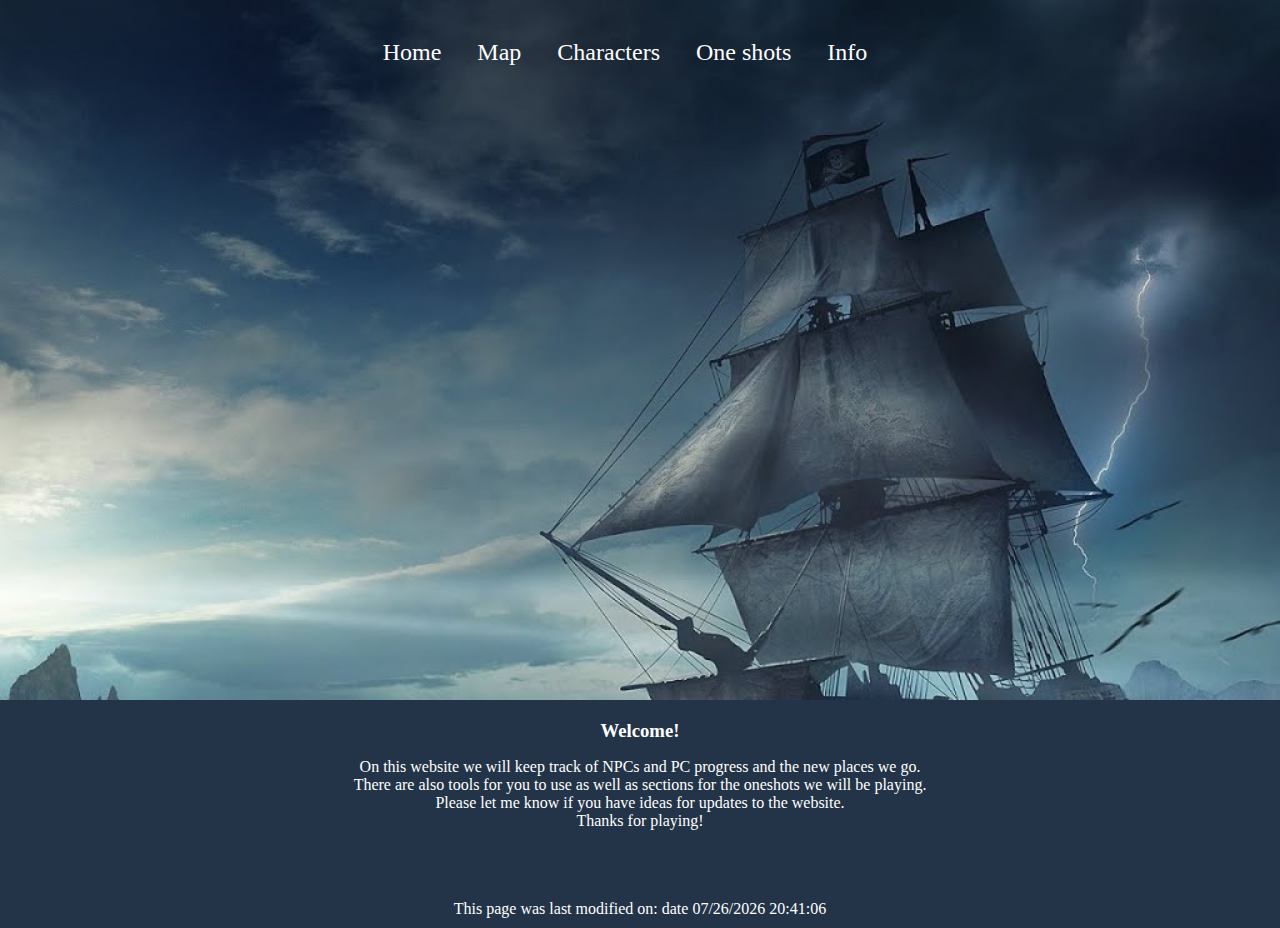
<file: index.html>
<!DOCTYPE html>
<html lang="en">
<head>
    <meta charset="UTF-8">
    <meta name="viewport" content="width=device-width, initial-scale=1.0">
    <meta http-equiv="X-UA-Compatible" content="ie=edge">
    <title>Home</title>
    <link rel="stylesheet" href="css/style.css">
    <!--[if 1t IE 9]>
    <script scr = "http://html5shim.googlecode.com/svn/trunk/html5.js">
    </script-->
    <meta name="viewport" content= "width=device-width, intial-scale=1.0">
</head>
<body>
    <div id="wrapper">
    <!-- <header><h1>Home</h1></header> -->
    <div id="one" class="parallax">
    <nav>
        <ul>
            <li><a href="index.html">Home</a></li>
            <li><a href="map.html">Map</a></li>
            <li>
                <div id="characters">Characters</div>
                <ul>
                    <li><a href="npc.html">NPCs</a></li>
                    <li><a href="pc.html">PCs</a></li>
                </ul>
            </li>
            <li>
                <div id="OneShots">One shots</div>
                <ul>
                    <li><a href="jungletemple.html">Jungle Temple</a></li>
                    <li><a href="TBD.html">TBD</a></li>
                </ul>
            </li>
            <li>
                <div id="info">Info</div> 
                <ul>
                    <li><a href="history.html">General History</a></li>
                    <li><a href="races.html">Races of the World</a></li>
                </ul>
            </li>
        </ul> 
    </nav>
    </div>

    <div id="welcome">
    <main>
        
        <h3>Welcome!</h3>
        <p>
            On this website we will keep track of NPCs and PC progress and the new places we go.  <br>
            There are also tools for you to use as well as sections for the oneshots we will be playing. <br>
            Please let me know if you have ideas for updates to the website. <br> 
            Thanks for playing!
        </p>
    </main>
    </div> 
    <footer>
        <script>
            var date = document.lastModified;
            document.write("This page was last modified on: date " + date);
        </script>
    </footer>
    </div>
</body>


</html>
</file>
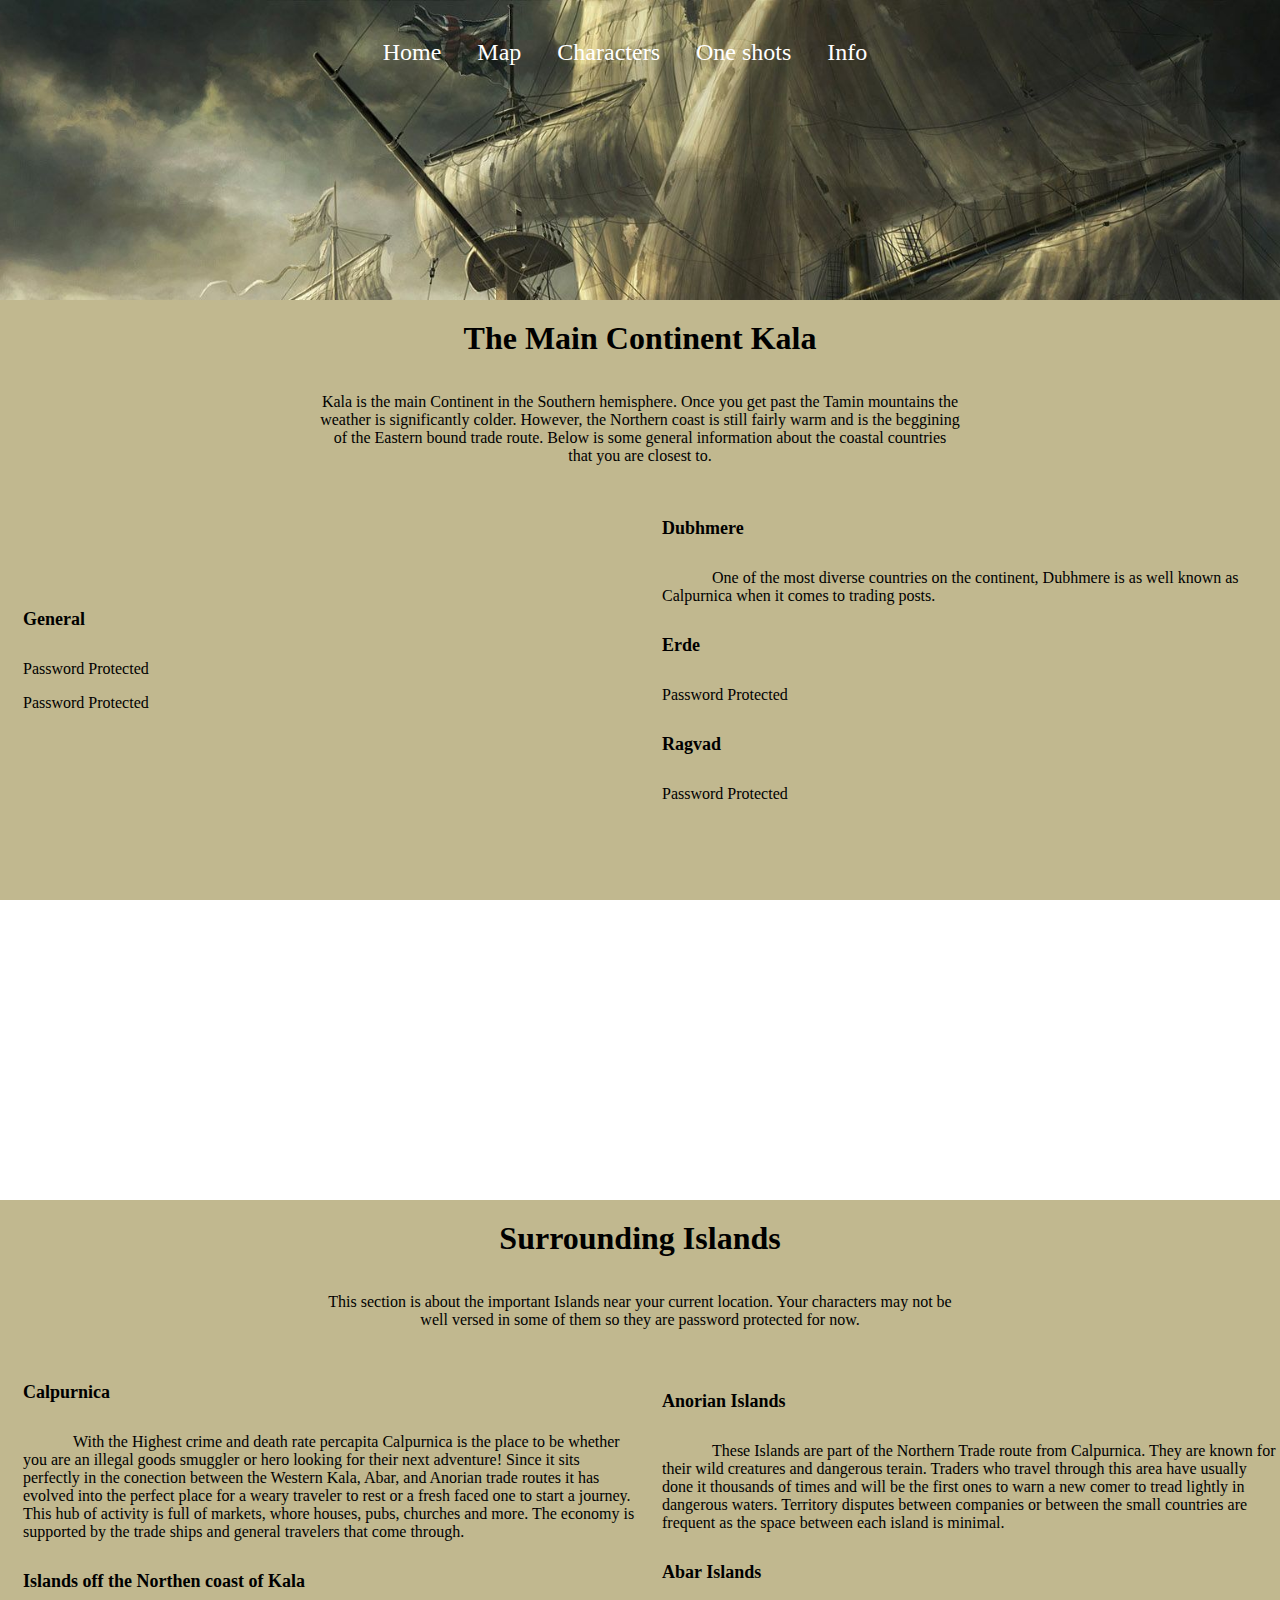
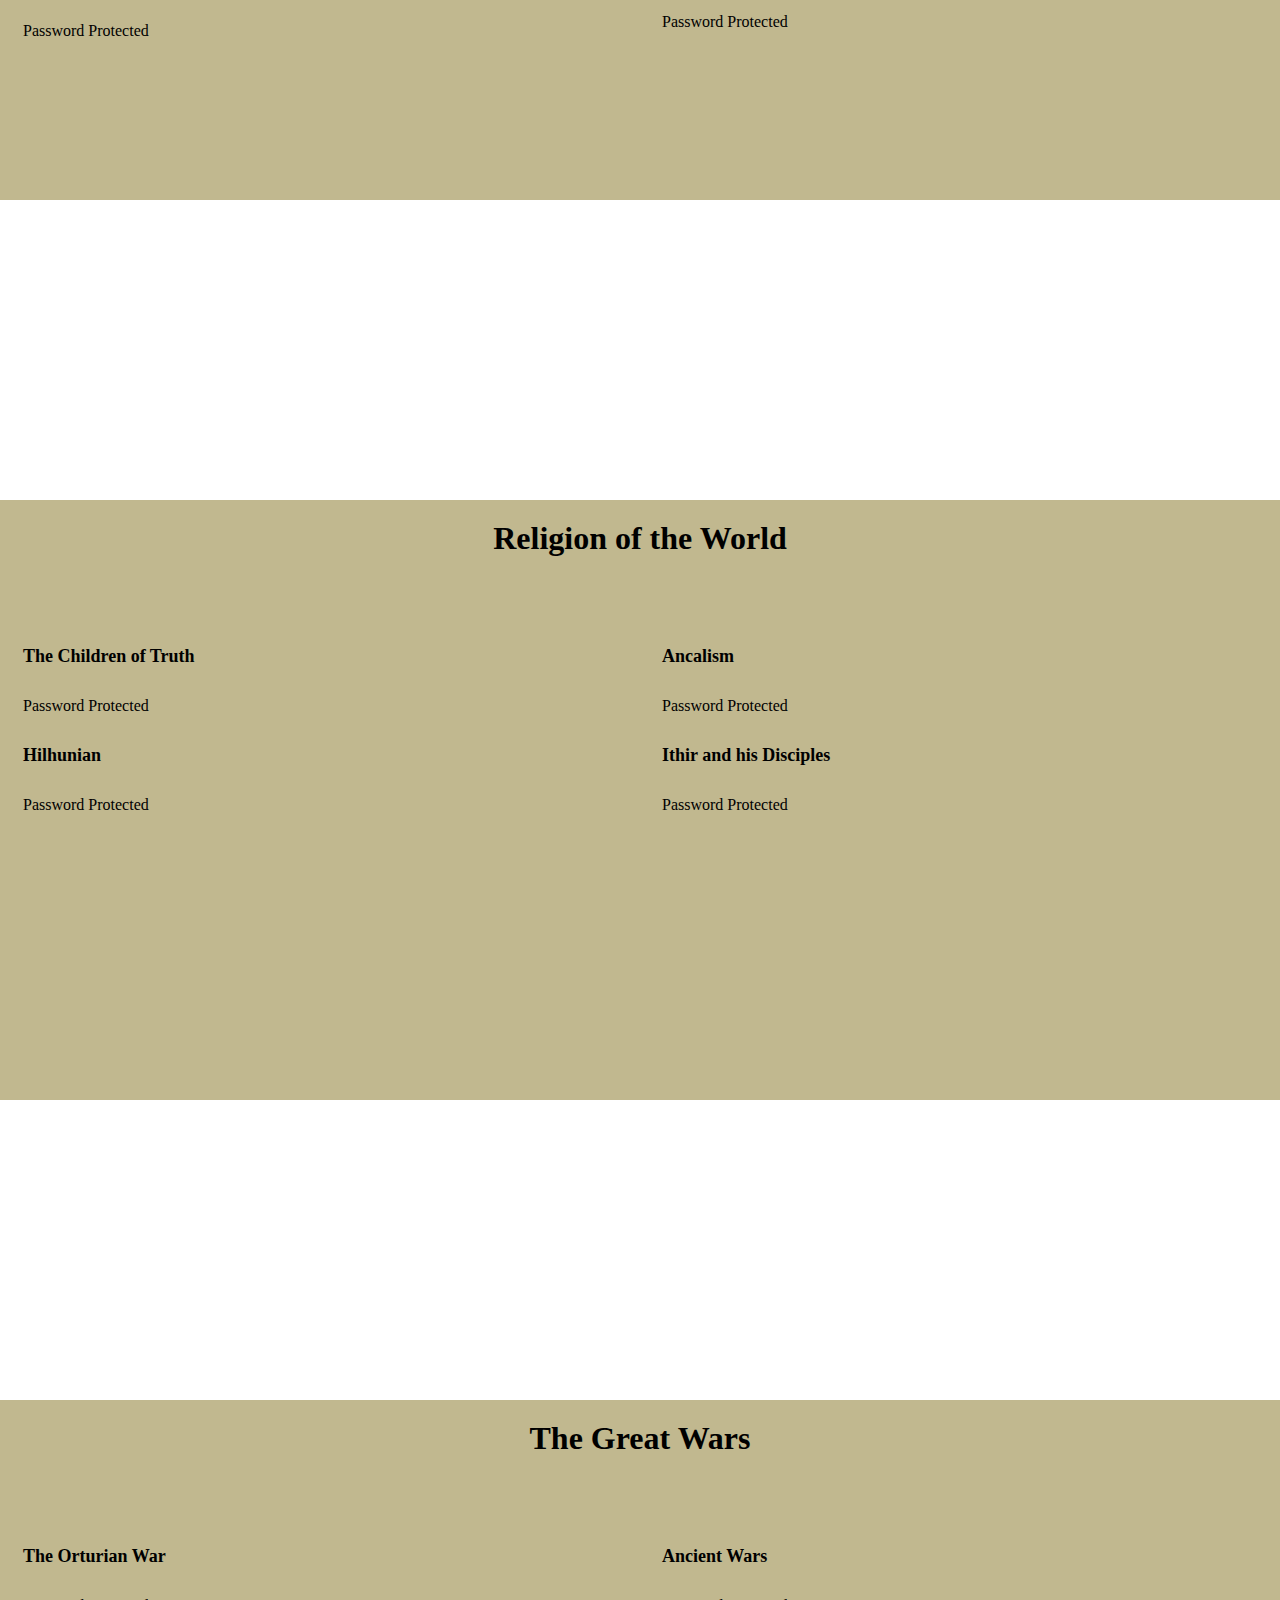
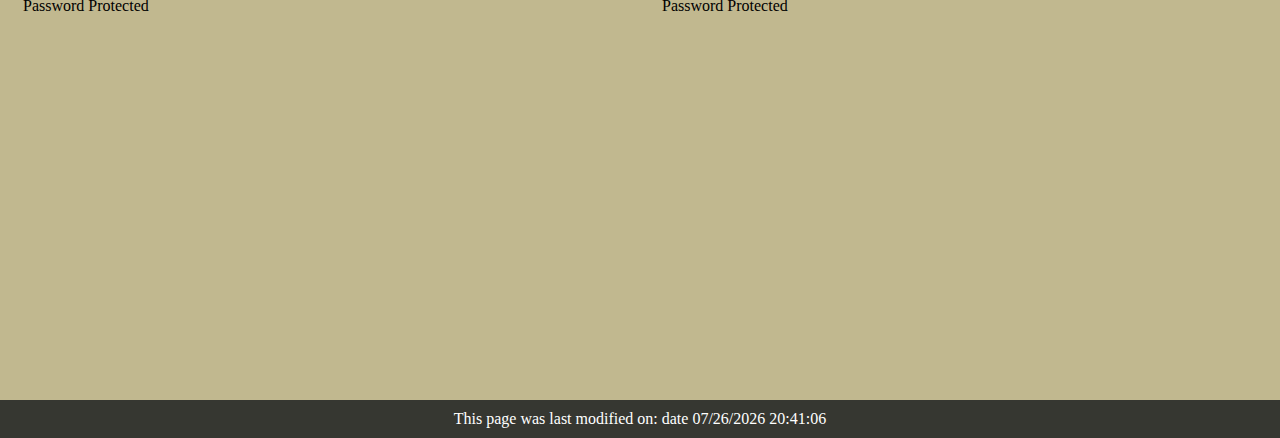
<file: history.html>
<!DOCTYPE html>
<html lang="en">
<head>
    <meta charset="UTF-8">
    <meta name="viewport" content="width=device-width, initial-scale=1.0">
    <meta http-equiv="X-UA-Compatible" content="ie=edge">
    <title>History</title>
    <link rel="stylesheet" href="css/style.css">
    <!--[if 1t IE 9]>
    <script scr = "http://html5shim.googlecode.com/svn/trunk/html5.js">
    </script-->
    <meta name="viewport" content= "width=device-width, intial-scale=1.0">
</head>
<body>
    <div id="wrapper">
    <!-- <header><h1>Home</h1></header> -->
    <div id="five" class="parallax">
    <nav>
        <ul>
            <li><a href="index.html">Home</a></li>
            <li><a href="map.html">Map</a></li>
            <li>
                <div id="characters">Characters</div>
                <ul>
                    <li><a href="npc.html">NPCs</a></li>
                    <li><a href="pc.html">PCs</a></li>
                </ul>
            </li>
            <li>
                <div id="OneShots">One shots</div>
                <ul>
                    <li><a href="jungletemple.html">Jungle Temple</a></li>
                    <li><a href="TBD.html">TBD</a></li>
                </ul>
            </li>
            <li>
                <div id="info">Info</div> 
                <ul>
                    <li><a href="history.html">General History</a></li>
                    <li><a href="races.html">Races of the World</a></li>
                </ul>
            </li>
        </ul> 
    </nav>
    </div>
    <div id="history">
        <main>
            <h3>The Main Continent Kala</h3>
            <p id="head">
            Kala is the main Continent in the Southern hemisphere.  Once you get past 
            the Tamin mountains the weather is significantly colder.  However, the Northern 
            coast is still fairly warm and is the beggining of the Eastern bound 
            trade route.  Below is some general information about the coastal countries that you are 
            closest to.
        </p>
        <table>
               
            <tbody>
                <tr>
                    <td>
                        <h5>General</h5>
                        <p id="Gen" onclick="Gen()">Password Protected</p>
                        <p  id="GenCon" class="indent">Before there were numerous countries on the continent of Kala there 
                            were two Great Lands called Halcinia (West) and Selador 
                            (East). Halcinia was considered mostly uninhabitable, except 
                            by certain races of dwarves, elves, and gnomes who lived on the edge 
                            of the land and in the mountains. Therefore many clans of all races 
                            migrated to Selador to join those already there.  As the population of 
                            Selador grew so did its need for trade, solid borders, and organized government.  
                            Hence, there was a decision to split Selador between the clans creating the many 
                            countries we see today. 
                        </p>
                        <p id="Gen2" onclick="Gen2()">Password Protected</p>
                        <p  id="GenCon2" class="indent">Obviously there have been border disputes, leading to 
                            growth and shrinkage between the lands.  For example the country of Tan has quadrupled in size 
                            since its birth.  As roadways were developed between countries, the clans began 
                            to become more intermingled with each other, creating more diverse countries hundreds
                            of years later best seen within the coastal countries.  The lands of Halcinia split 
                            as well, but are generally less populated and the borders are far more strict.  
                            The Halcin tundra was named in honor of the land’s name before it split. 
                            For the most part the clans of Halcinia have stayed where they are and will 
                            continue to.  The only country originally part of Halcinia to go through a great
                            change is Edani which belonged to an ancient elven tribe.  For more info on this
                            visit the great wars and religion sections.  
                        </p>
                         
                        
                    </td>
                    <td>
                        <h5>Dubhmere</h5>
                        <p class="indent">One of the most diverse countries on the continent, Dubhmere is as well known as Calpurnica 
                            when it comes to trading posts.
                        </p> 
                        <h5>Erde</h5>
                        <p>Password Protected</p> 
                        <h5>Ragvad</h5>
                        <p>Password Protected</p> 
                    </td>
                </tr>
            </tbody>
        </table>
        </main>
    </div>
    <div id="five" class="parallax"></div>
    <div id="history">
        <main>
            <h3>Surrounding Islands</h3>
        <p id="head" >
            This section is about the important Islands near your current location.
            Your characters may not be well versed in some of them so they are password protected 
            for now.
        </p>
        <table>
               
            <tbody>
                <tr>
                    <td>
                        <h5>Calpurnica</h5>
                        <p class="indent">     With the Highest crime and death rate percapita Calpurnica is the place to be 
                            whether you are an illegal goods smuggler or hero looking for their next adventure!
                             Since it sits perfectly in the conection between the Western Kala, Abar, and Anorian trade 
                             routes it has evolved into the perfect place for a weary traveler to rest or a 
                             fresh faced one to start a journey.  This hub of activity is full of markets, whore
                            houses, pubs, churches and more. The economy is supported by the trade ships and general 
                            travelers that come through.
                        </p>
                        <h5>Islands off the Northen coast of Kala</h5>
                        <p id="coast" onclick="coast()">Password Protected</p>
                    </td>
                    <td>
                        <h5>Anorian Islands</h5>
                        <p class="indent">     These Islands are part of the Northern Trade route from Calpurnica. They are known
                            for their wild creatures and dangerous terain. Traders who travel through this 
                            area have usually done it thousands of times and will be the first ones to warn
                            a new comer to tread lightly in dangerous waters.  Territory disputes between companies
                            or between the small countries are frequent as the space between each island 
                            is minimal.   
                        </p>
                        <h5>Abar Islands</h5>
                        <p id="abar" onclick="abar()">Password Protected</p>
                    </td>
                    
                </tr>
            </tbody>
        </table>
        </main>
    </div>
    <div id="five" class="parallax"></div>
    <div id="history">
    <main>
        <h3>Religion of the World</h3>
        <p id="head">
        </p>
        <table>
               
            <tbody>
                <tr>
                    <td>
                        <h5>The Children of Truth</h5>
                        <p id="truth" onclick="truth()">
                            Password Protected
                        </p>
                        <p id="truthCon" class="indent">This religion is one the the most common on the continent of Kala.  
                            It worships three Dieties who are siblings named Tyr, Torm, and Tempus.  
                            The three dieties represent a balanced community as Tempus is the diety 
                            of wisdom, Torm is the diety of selflessness, and Tyr is the diety of
                            justice.  Their symbol is simple golden balanced scales surrounded by three 
                            stars.  The mother of the three, Eldath the Godess of Creation, is said to 
                            have created Hune as a place for her children to care for and teach them dicipline.  
                            It is said that when the siblings were young dieties the world was in turmoil, 
                            but as they matured so did the civilizations living on Hune.  The followers of this 
                            religion beleive that when you die your spirit is consumed by the Three, feeding them
                            so that they can continue to serve the world and keep it balanced.
                        </p>
                        <h5>Hilhunian</h5>
                        <p id="hil" onclick="hil()">
                            Password Protected
                        </p>
                        <p id="hilCon" class="indent">
                            Also known as the Chosen and literally means heirs to the world. The 
                            followers believe they are chosen by their God Hilderon to inherit the 
                            world from the unworthy. Also known as the religion of Edani which is a 
                            country whose church and state are one in the same.  It is well known for 
                            its encouragement of zealotry in its followers as well as a group oriented mindset. </p>
                        
                    </td>
                    <td>
                        <h5>Ancalism</h5>
                        <p id="Ancal" onclick="Ancal()">
                            Password Protected
                        </p>
                        <p id="AncalCon" class="indent">This religion is the most common religion in on the continent of Kala.
                            Those who follow it worship the Godess Oghra.  
                            She is depicted as a wise old cyclops woman on a blood red thrown.
                            In her right hand she holds the power of destruction and in her left creation.
                            She is an advocator for war and power but also for healing and building community.
                            Her symbol is coin, with a hand on each side.
                            The churches of ancalism are known for their kindness to the community and 
                            giving passerbys a place to stay.  This religion is also known for its belief in reincarnation
                            in the sense that a spirit lives on forever, passed through many beings.  In this way there 
                            is no such thing as true creation or destruction, making death just a transition into rebirth.
                            The followers of Ancalism feel they are not impeded by fear of destruction because it is just 
                            one part of Oghra's Cycle.
                            </p>
                        <h5>Ithir and his Disciples</h5>
                        <p id="Ithir" onclick="Ithir()">
                            Password Protected
                        </p>
                        <p id="IthirCon" class="indent">
                            This religion is a Henotheism, which is when there is only "One God" without 
                            denying the existence of other minor dieties.  Ithir is the God of this religion,
                            but he has many "Disciples" or dieties who follow him, hundreds in fact.  They all 
                            have a purpose to serve within the lands of Agaanhaim, which is similar to the idea
                            of Heaven and is said to be a complex civilization ruled by Ithir. It is important
                            to know that there is no Hell in this religion, you either get a place in Agaanhaim or
                            not and your spirit is lost.  The beleivers of this religion were most comonly elvish
                            but currently it has many followers of all races around the world.  This is mostly due 
                            to how easy it is to convert followers because of its lax rules surrounding worship and 
                            how it adopts smaller dieties into its family of Disciples.  This has lead to Ithir and 
                            his Diciples being one of the furthest reaching religions.  So while it may not be as 
                            popular as other religions on the continent, it is well known world wide.
                        </p>
                </tr>
            </tbody>
        </table>
    </main>
    </div> 
    <div id="five" class="parallax"></div>
    <div id="history">
        <main>
            <h3>The Great Wars</h3>
            <p id="head">
            
        </p>
        <table>
               
            <tbody>
                <tr>
                    <td>
                        <h5>The Orturian War</h5>
                        <p id="ortur" onclick="ortur()"> Password Protected
                        </p> 
                        <p id="orturCon" class="indent">This war ended only a mere 10 years ago.  It was where Edani conquered the countries
                            of Eyal and Rasuth as well as the majority of Cylia and Lihtia. Before the current ruling 
                            council was brought into being Edani was a small disorganized 
                            Monarchy with a careless King.  A religious group called the Chosen were the spark of the
                            rebellion the country. They swept through Edani gathering followers by promising freedom 
                            from a neglectful king. After the new idealogy had converted half the country, the new 
                            army stormed the King's castle and killing the King. The five high priests that had started the
                            movement became a ruling council and split Edani into five provinces each with a 
                            council leader as a Primeminister.  As the country regained its freedom 
                            and its people began to flourish the councils' hunger for more grew and thus began
                            the Orturian war.  The country of Edani expanded its borders with its zealot filled army,
                            swallowing two countries whole.</p>
                    </td>
                    <td>
                        <h5>Ancient Wars</h5>
                        <p>Password Protected</p>
                    </td>
                </tr>
            </tbody>
        </table>
        </main>
    </div>
    
    <script>
         var orturCon = document.getElementById("orturCon");
        orturCon.style.display = "none";

        var hilCon = document.getElementById("hilCon");
        hilCon.style.display = "none";
        var IthirCon = document.getElementById("IthirCon");
        IthirCon.style.display = "none";
        var AncalCon = document.getElementById("AncalCon");
        AncalCon.style.display = "none";
        var truthCon = document.getElementById("truthCon");
        truthCon.style.display = "none";
        var GenCon = document.getElementById("GenCon");
        GenCon.style.display = "none";
        var GenCon2 = document.getElementById("GenCon2");
        GenCon2.style.display = "none";


        function coast(){
            var password = prompt("Please enter the password");
            var coast = "blah blah"
            if (password == "a bit") {
            document.getElementById("coast").innerHTML = coast;
            }
        }
        function abar(){
            var password = prompt("Please enter the password");
            var abar = "These Islands are part of the South Eastern Trade route from Calpurnica"
            if (password == "barrier") {
            document.getElementById("abar").innerHTML = abar;
            }
        }
        function hil(){
            var hil=  document.getElementById("hil");
            var password = prompt("Please enter the password");
            if (password == "sux") {
                hil.style.display = "none";
                hilCon.style.display = "block"
            }
        }
        function ortur(){
            var password = prompt("Please enter the password");
            var ortur = document.getElementById("ortur");
            
            if (password == "nutting") {
                ortur.style.display = "none";
                orturCon.style.display = "block"
            }
        }
        function truth(){
            var password = prompt("Please enter the password");
            var truth = document.getElementById("truth");
            
            if (password == "sweeetie") {
                truth.style.display = "none";
                truthCon.style.display = "block"
            }
        }
        function Ancal(){
            var password = prompt("Please enter the password");
            var Ancal = document.getElementById("Ancal");
            
            if (password == "forsure") {
                Ancal.style.display = "none";
                AncalCon.style.display = "block"
            }
        }
        function Ithir(){
            var password = prompt("Please enter the password");
            var Ithir = document.getElementById("Ithir");
            
            if (password == "umokay") {
                Ithir.style.display = "none";
                IthirCon.style.display = "block"
            }
        }
        function Gen(){
            var password = prompt("Please enter the password");
            var Gen = document.getElementById("Gen");
            
            if (password == "a nibble") {
                Gen.style.display = "none";
                GenCon.style.display = "block"
            }
        }
        function Gen2(){
            var password = prompt("Please enter the password");
            var Gen2 = document.getElementById("Gen2");
            
            if (password == "a nibble") {
                Gen2.style.display = "none";
                GenCon2.style.display = "block"
            }
        }
        
    </script>
    
    <footer id="footerHist">
        <script>
            var date = document.lastModified;
            document.write("This page was last modified on: date " + date);
        </script>
    </footer>
    </div>
</body>


</html>
</file>
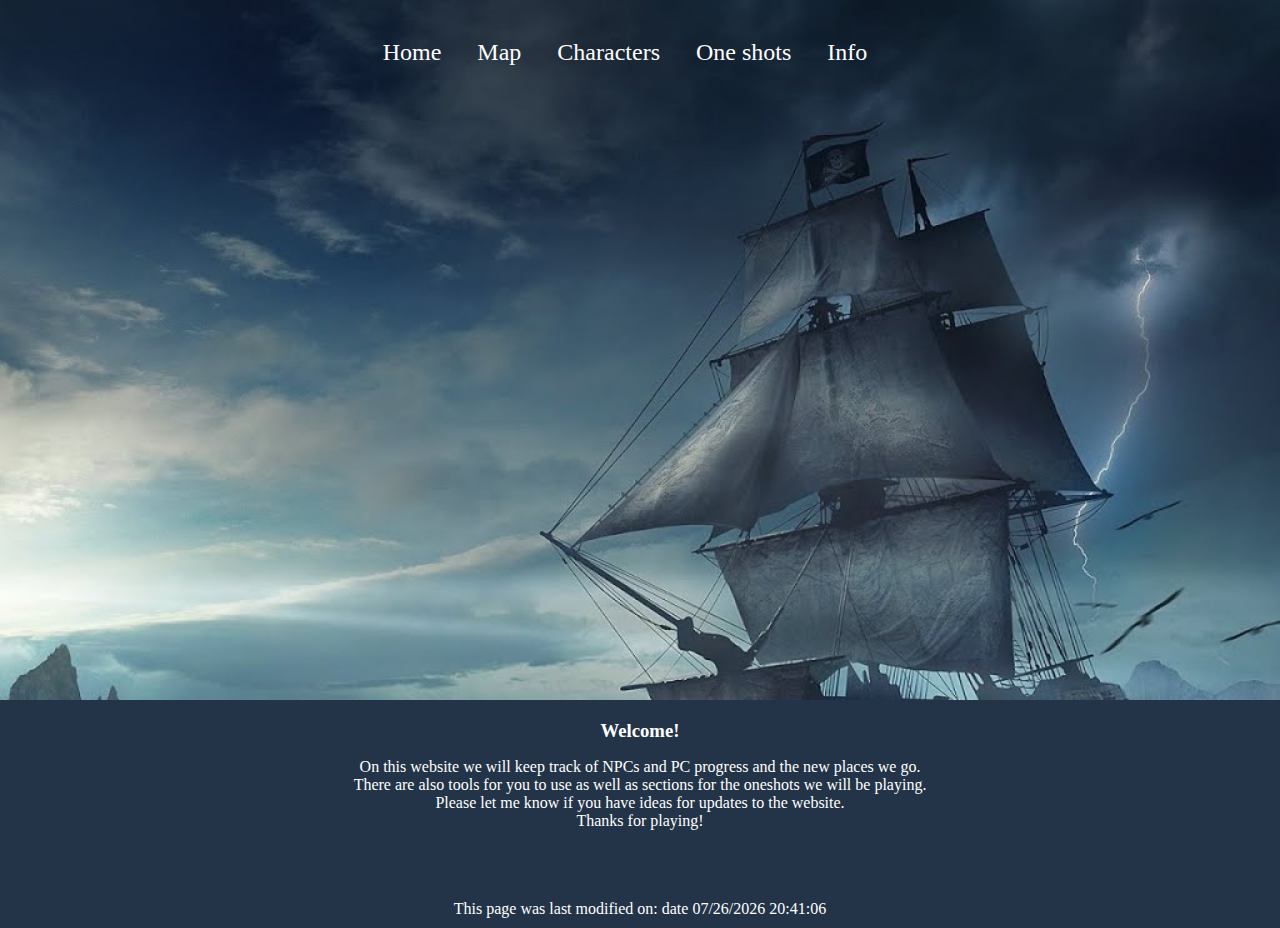
<file: jungletemple.html>
<!DOCTYPE html>
<html lang="en">
<head>
    <meta charset="UTF-8">
    <meta name="viewport" content="width=device-width, initial-scale=1.0">
    <meta http-equiv="X-UA-Compatible" content="ie=edge">
    <title>Jungle</title>
    <link rel="stylesheet" href="css/style.css">
    <!--[if 1t IE 9]>
    <script scr = "http://html5shim.googlecode.com/svn/trunk/html5.js">
    </script-->
    <meta name="viewport" content= "width=device-width, intial-scale=1.0">
</head>
<body>
    <div id="wrapper">
    <!-- <header><h1>Home</h1></header> -->
    <div id="four" class="parallax">
        <nav>
            <ul>
                <li><a href="index.html">Home</a></li>
                <li><a href="map.html">Map</a></li>
                <li>
                    <div id="characters">Characters</div>
                    <ul>
                        <li><a href="npc.html">NPCs</a></li>
                        <li><a href="pc.html">PCs</a></li>
                    </ul>
                </li>
                <li>
                    <div id="OneShots">One shots</div>
                    <ul>
                        <li><a href="jungletemple.html">Jungle Temple</a></li>
                        <li><a href="TBD.html">TBD</a></li>
                    </ul>
                </li>
                <li>
                    <div id="info">Info</div> 
                    <ul>
                        <li><a href="history.html">General History</a></li>
                        <li><a href="races.html">Races of the World</a></li>
                    </ul>
                </li>
            </ul> 
        </nav>
    </div>

    <div id="jungle">
    <main>
        
        <script>
            var person = prompt("Please enter the password");

            if (person != "a bit") {
                window.location.replace("index.html");
            }
            else{
                
            }
        </script>
        <h3>Premise:</h3>
        <p>
            There is a temple in the jungle that holds some lost treasure and maybe a scary monster.  You guys are paid mercenaries who are part of 
            the Silverhand Company, a world renowned monster-hunting organization.  Your mission of the week is to get the treasure and 
            kill the monster which has been terrorizing the tabaxi village that lives on the island.  The Leader of the tribe is the one who 
            hired your guild and part of your payment will be the treasure found in the temple.  Because of their religion, 
            the villagers are not allowed to partake in violence on sacred ground, but luckily this doesn’t apply to outsiders. Enjoy!
        </p>
        <h3>Access your Character Sheets:</h3>
        <ul>
            <!-- <img src="images/tabaxi.jpg" alt="tabaxi" height="200px"> -->
            <!-- <img src="images/tabaxi2.png" alt="tabaxi2" height="150px"> -->
            <li><a href="http://myweb.students.wwu.edu/~whiteha4/NonClass/Other/TreenitheSmart.html" target="_blank">Treeni the Smart</a></li>
            <li><a href="http://myweb.students.wwu.edu/~whiteha4/NonClass/Other/UdeefRooquibWiya.html" target="_blank">Udeef Rooquib Wiya</a></li>
            <li><a href="http://myweb.students.wwu.edu/~whiteha4/NonClass/Other/SluinoFiendblood.html" target="_blank">Sluino FiendBlood</a></li>
            <li><a href="http://myweb.students.wwu.edu/~whiteha4/NonClass/Other/AmophosMeloth.html" target="_blank">Amophos Meloth</a></li>
        </ul>
        
    </main>
     
    <footer>
        <script>
        var date = document.lastModified;
        document.write("This page was last modified on: date " + date);
        </script>
    </footer>
    </div>
    </div>
</body>


</html>
</file>
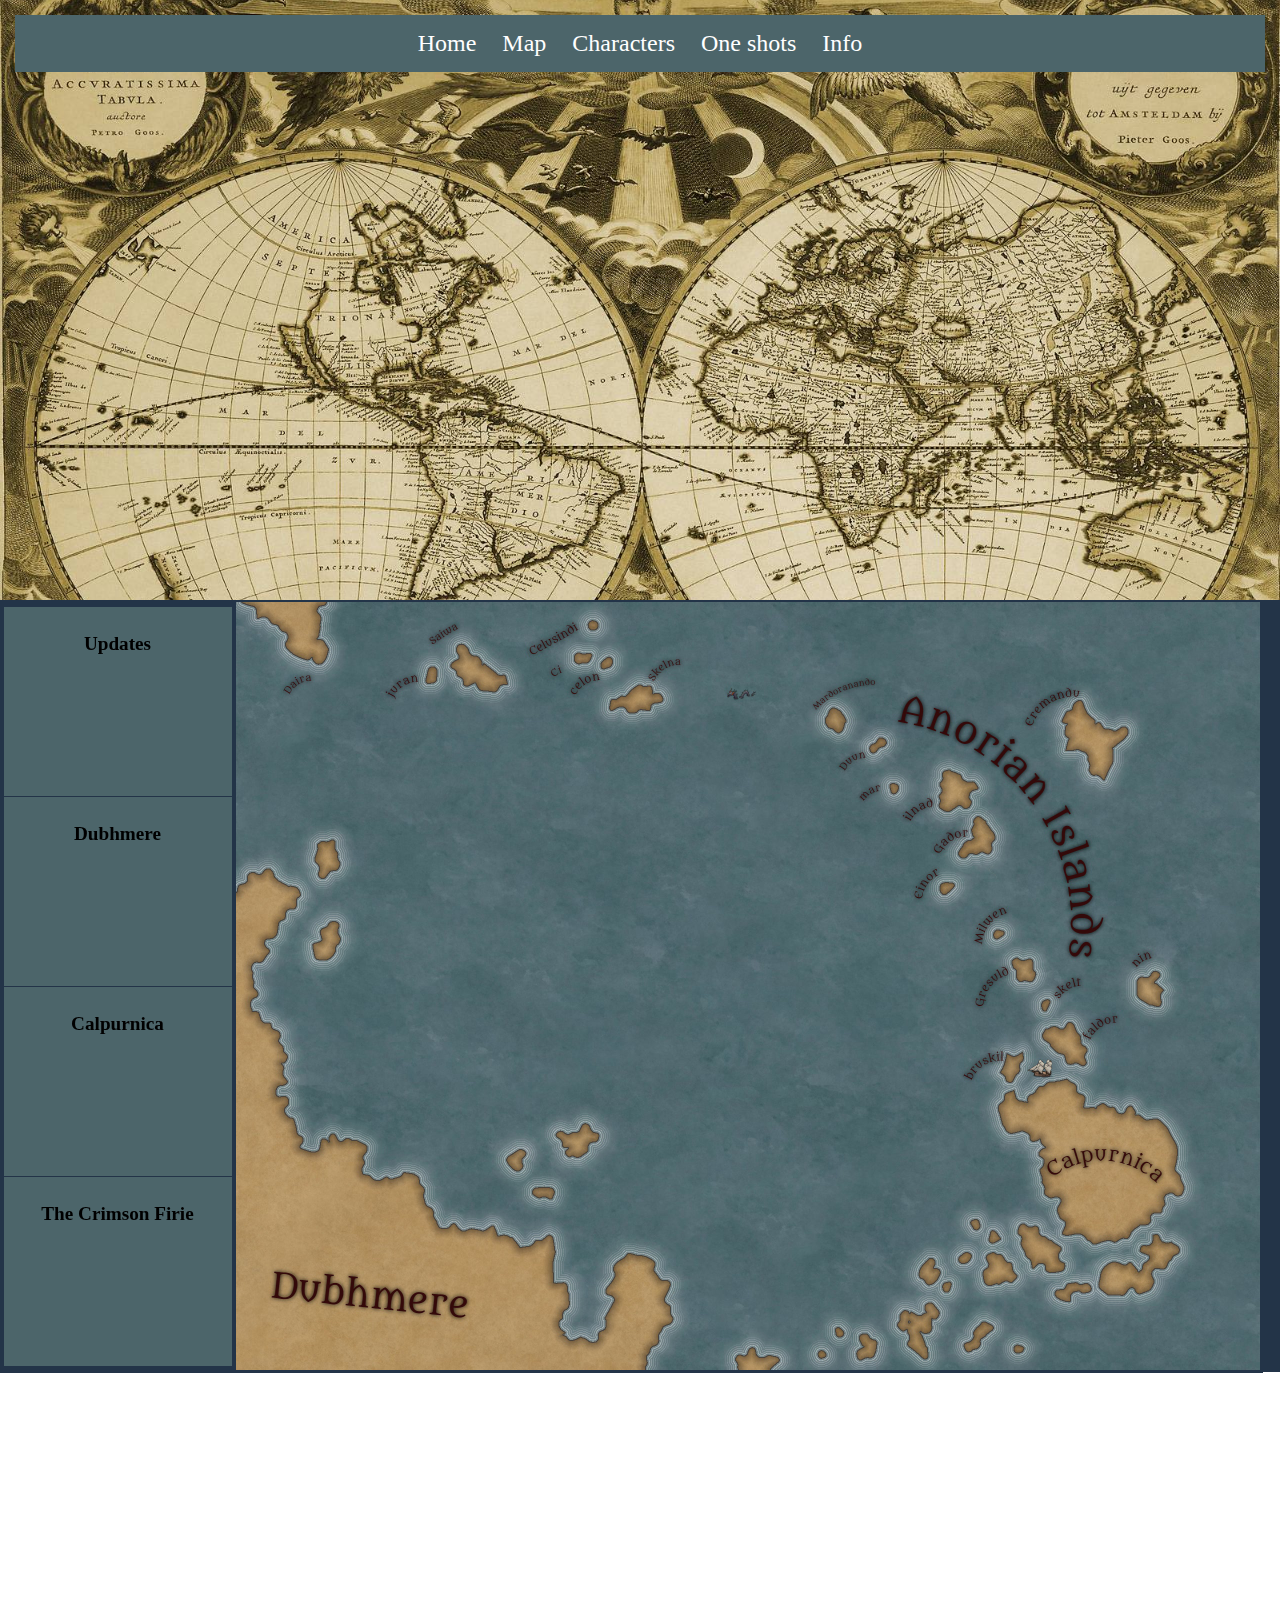
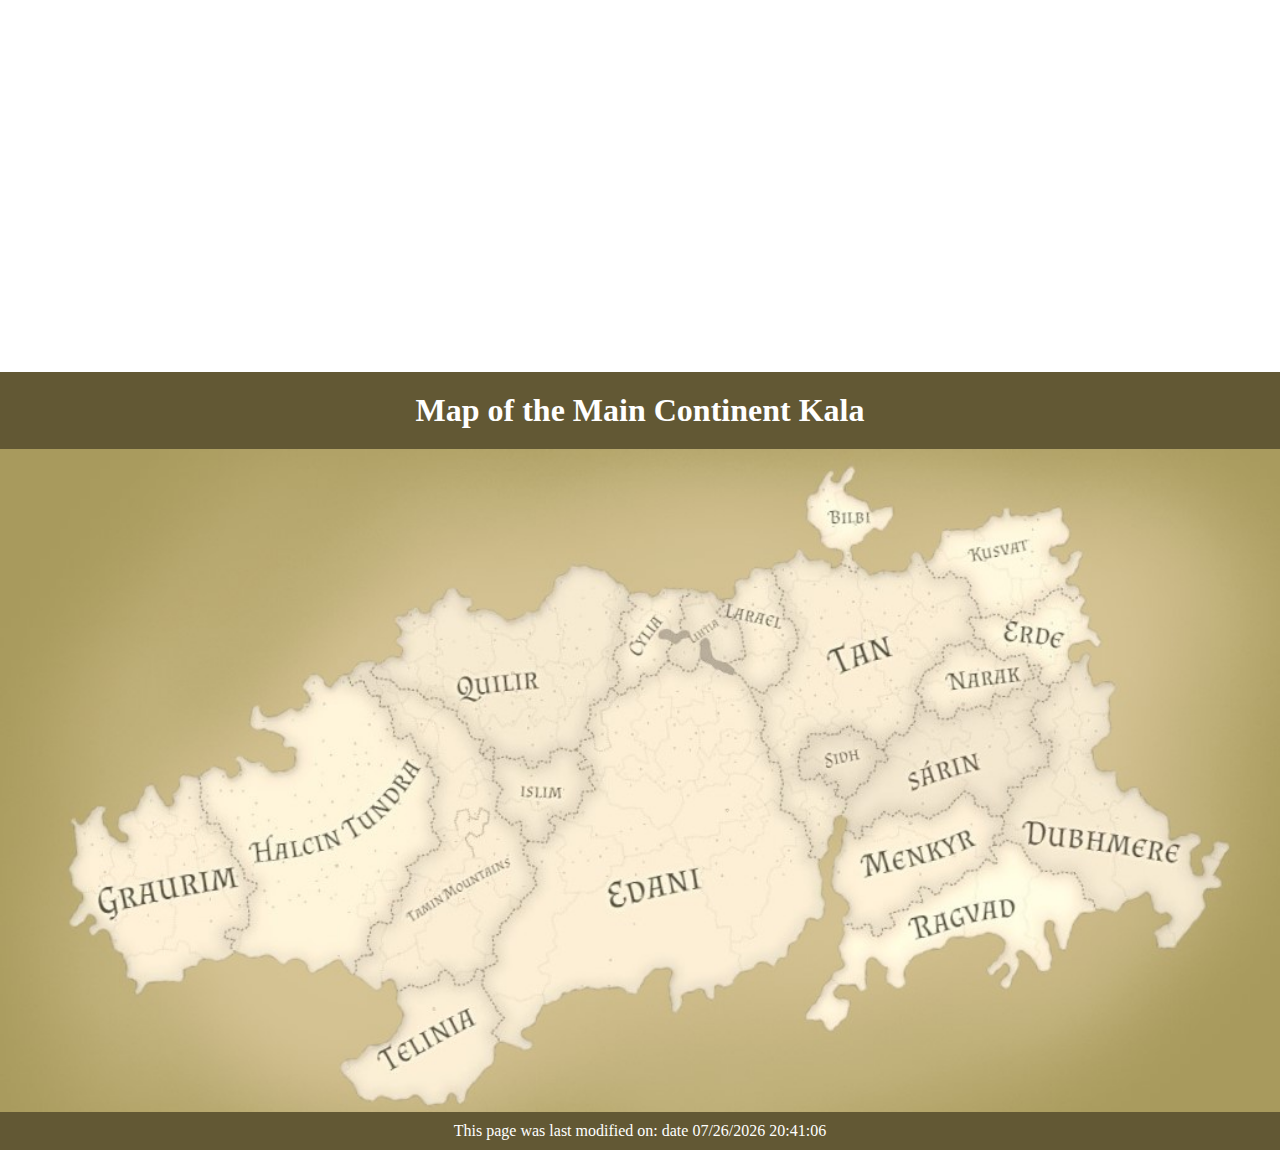
<file: map.html>
<!DOCTYPE html>
<html lang="en">
<head>
    <meta charset="UTF-8">
    <meta name="viewport" content="width=device-width, initial-scale=1.0">
    <meta http-equiv="X-UA-Compatible" content="ie=edge">
    <title>Map</title>
    <link rel="stylesheet" href="css/style.css">
    <!--[if 1t IE 9]>
    <script scr = "http://html5shim.googlecode.com/svn/trunk/html5.js">
    </script-->
    <meta name="viewport" content= "width=device-width, intial-scale=1.0">
</head>
<body>
    <div id="wrapper">
    <!-- <header><h1>Home</h1></header> -->
    <div id="three" class="parallax">
        <nav id="mapnav">
            <ul>
                <li><a href="index.html">Home</a></li>
                <li><a href="map.html">Map</a></li>
                <li>
                    <div id="characters">Characters</div>
                    <ul>
                        <li><a href="npc.html">NPCs</a></li>
                        <li><a href="pc.html">PCs</a></li>
                    </ul>
                </li>
                <li>
                    <div id="OneShots">One shots</div>
                    <ul>
                        <li><a href="jungletemple.html">Jungle Temple</a></li>
                        <li><a href="TBD.html">TBD</a></li>
                    </ul>
                </li>
                <li>
                    <div id="info">Info</div> 
                    <ul>
                        <li><a href="history.html">General History</a></li>
                        <li><a href="races.html">Races of the World</a></li>
                    </ul>
                </li>
            </ul> 
        </nav>
    </div>
    <div id="map">
    <main>
        <table id="maptable">
            <tbody id= "maptbody">
                <tr>
                    <td id="left">
                        <table id="maptable">
                            <tr>
                                <div class="flip-box2">
                                    <div class="flip-box-inner2">
                                      <div class="flip-box-front2">
                                        <h4>Updates</h4>
                                      </div>
                                      <div class="flip-box-back2">
                                            <p>
                                              This map represents your main area of travel on the world of Hune.
                                              Please let me know if you see a good spot on the map 
                                              for your home land and if not we'll make one!
                                              </p>
                                      </div>
                                    </div>
                                  </div>
                            </tr>
                            <tr>
                              <div class="flip-box2">
                                  <div class="flip-box-inner2">
                                    <div class="flip-box-front2">
                                      <h4>Dubhmere</h4>
                                    </div>
                                    <div class="flip-box-back2">
                                      <p>
                                        Only the corner of the country Dubhmere is visible in this
                                        zoomed in map.  Dubhmere is part of the main continent Kala
                                        which you can see a picture of below.
                                        </p>
                                    </div>
                                  </div>
                                </div>
                          </tr>
                            <tr>
                                <div class="flip-box2">
                                    <div class="flip-box-inner2">
                                      <div class="flip-box-front2">
                                          <h4>Calpurnica</h4>
                                        </div>
                                      <div class="flip-box-back2">
                                        <p>
                                        Calpurnica is known for being a giant trading hub as it sits right 
                                        in the trading route that goes through the Anorian Islands to the main
                                        continent.
                                        </p>
                                      </div>
                                    </div>
                                  </div>
                            </tr>
                            <tr>
                                <div class="flip-box2">
                                    <div class="flip-box-inner2">
                                      <div class="flip-box-front2">
                                        <h4>The Crimson Firie</h4>
                                      </div>
                                      <div class="flip-box-back2">
                                        <p>
                                        The ship you are currently on is located just off the 
                                        coast of Calpurnica where your jouney is just beginning.
                                        </p>
                                      </div>
                                    </div>
                                  </div>
                            </tr>
                            
                        </table>
                    </td>
                    <td id="maptd">
                        <div id="hune"></div> 
                    </td>
                    
                </tr>
            </tbody>
        </table>
    </main>
    </div>

    <div id="three" class="parallax"></div> 
    <div id="map2">
        <main> 
          <h1>Map of the Main Continent Kala</h1>
          <div id="kala"></div>
        </main>
    </div> 
    <!-- <div id="three" class="parallax"></div>  
    <div id="map2">
        <main>
          <h1>Map of the Port Town Sole on Calpurnica</h1>
          <div id="town"></div>
        </main>
    </div> -->
    <footer id="footermap">
        <script>
        var date = document.lastModified;
        document.write("This page was last modified on: date " + date);
        </script>
    </footer>
    </div>
</body>


</html>
</file>
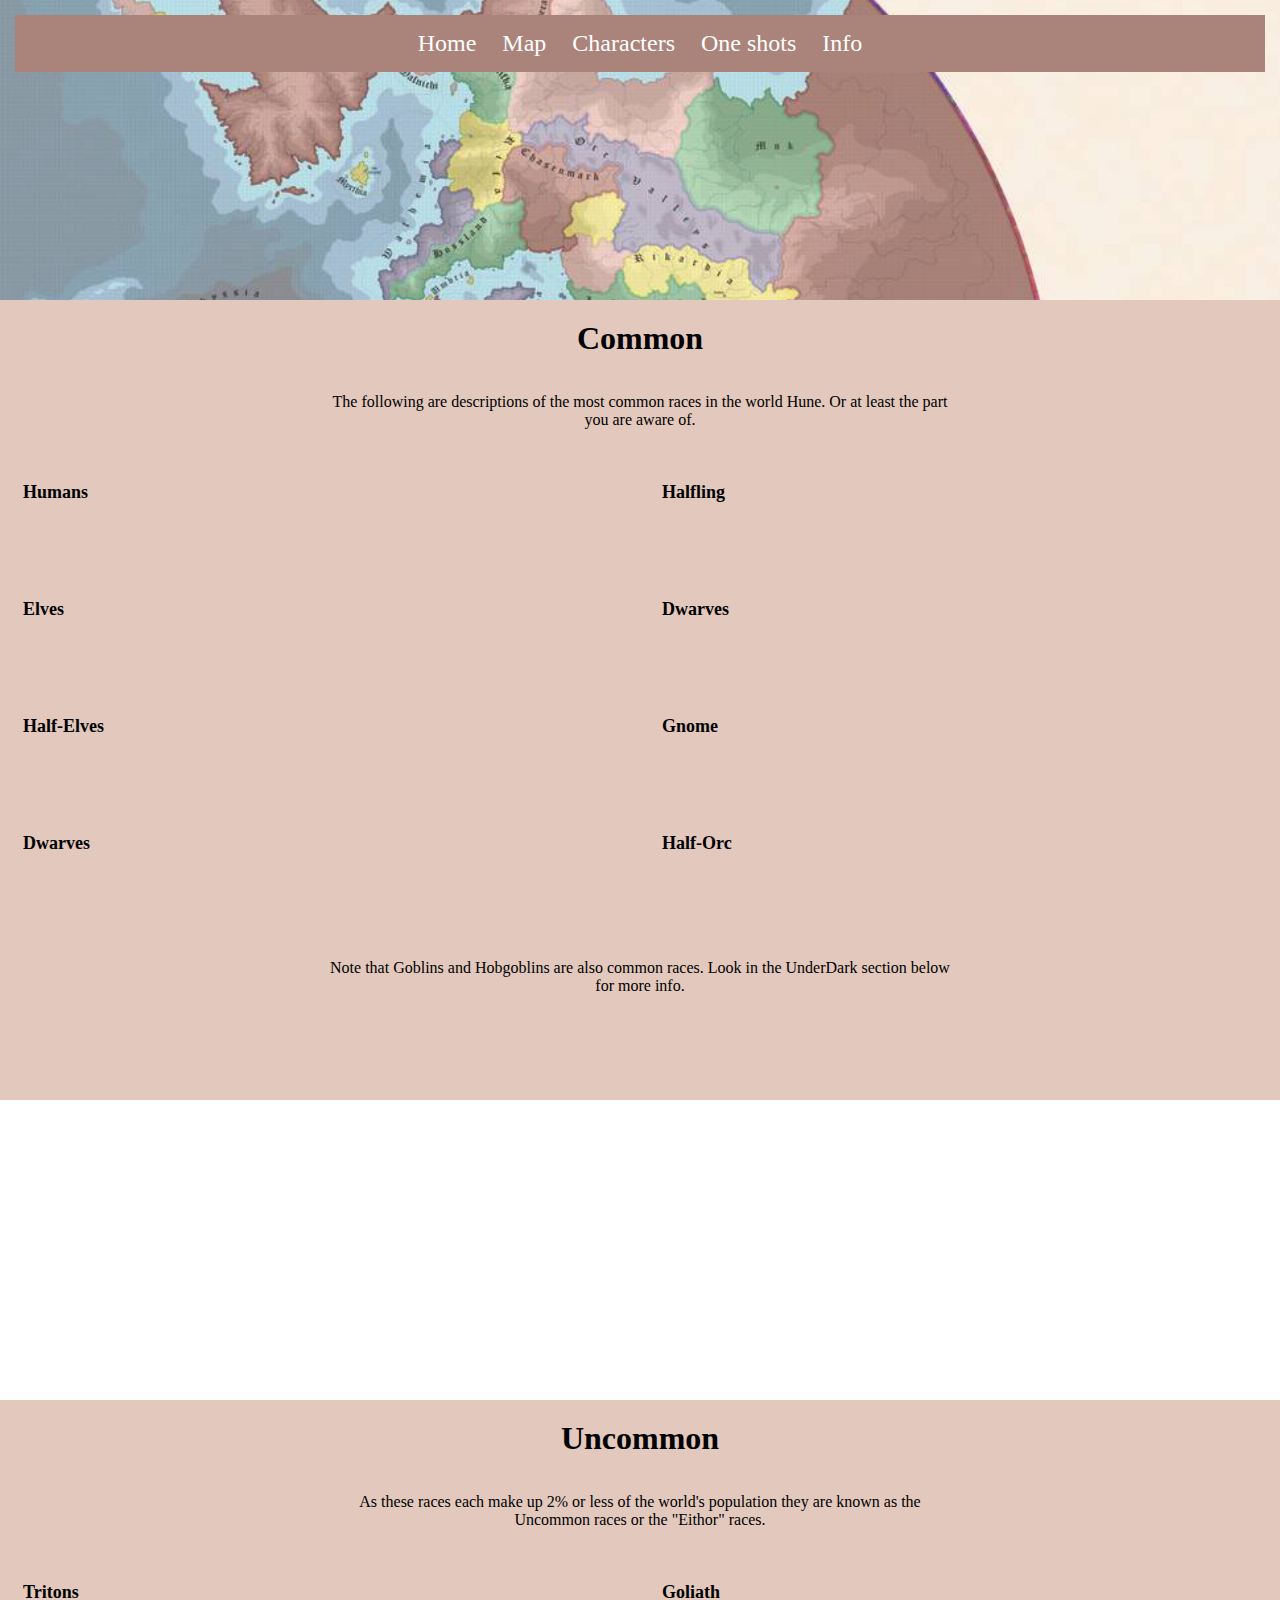
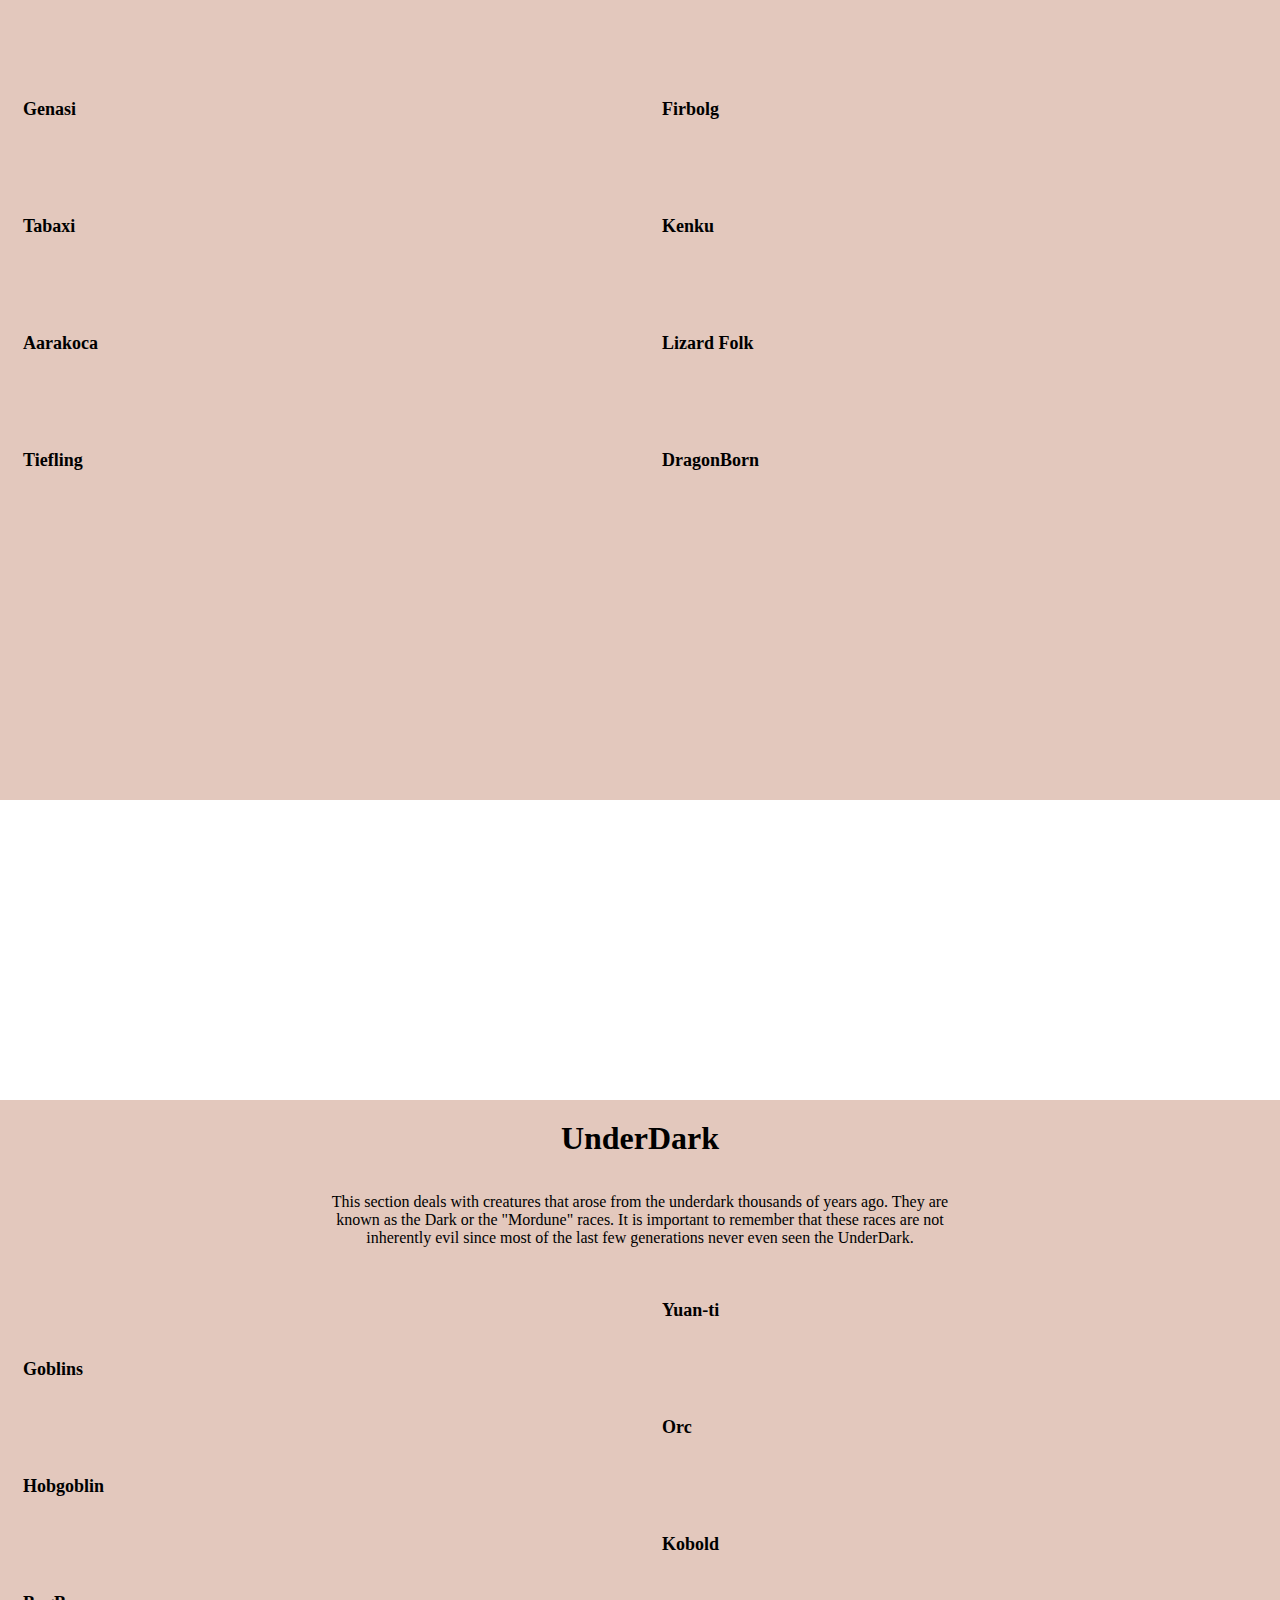
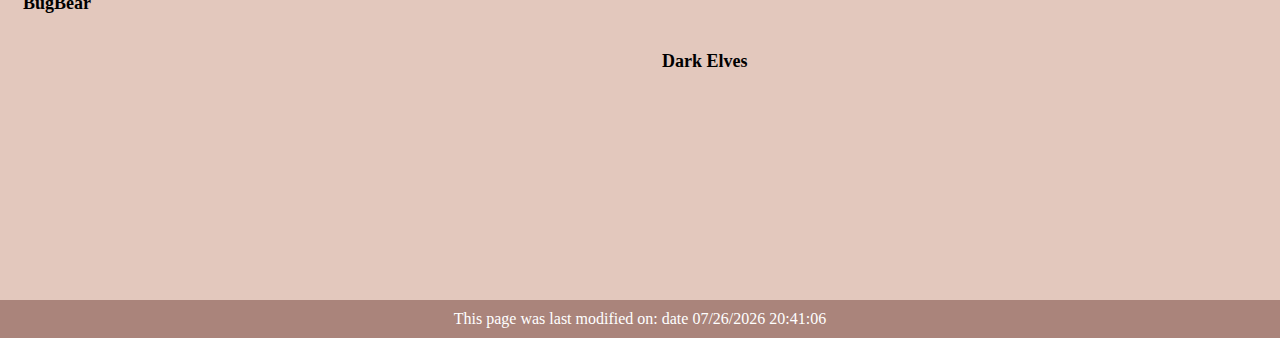
<file: races.html>
<!DOCTYPE html>
<html lang="en">
<head>
    <meta charset="UTF-8">
    <meta name="viewport" content="width=device-width, initial-scale=1.0">
    <meta http-equiv="X-UA-Compatible" content="ie=edge">
    <title>Races</title>
    <link rel="stylesheet" href="css/style.css">
    <!--[if 1t IE 9]>
    <script scr = "http://html5shim.googlecode.com/svn/trunk/html5.js">
    </script-->
    <meta name="viewport" content= "width=device-width, intial-scale=1.0">
</head>
<body>
    <div id="wrapper">
    <!-- <header><h1>Home</h1></header> -->
    <div id="six" class="parallax">
    <nav id="racesnav">
        <ul>
            <li><a href="index.html">Home</a></li>
            <li><a href="map.html">Map</a></li>
            <li>
                <div id="characters">Characters</div>
                <ul>
                    <li><a href="npc.html">NPCs</a></li>
                    <li><a href="pc.html">PCs</a></li>
                </ul>
            </li>
            <li>
                <div id="OneShots">One shots</div>
                <ul>
                    <li><a href="jungletemple.html">Jungle Temple</a></li>
                    <li><a href="TBD.html">TBD</a></li>
                </ul>
            </li>
            <li>
                <div id="info">Info</div> 
                <ul>
                    <li><a href="history.html">General History</a></li>
                    <li><a href="races.html">Races of the World</a></li>
                </ul>
            </li>
        </ul> 
    </nav>
    </div>

    <div id="races">
    <main>
        <h3>Common</h3>
        <p id="head">The following are descriptions of the most common races in the world Hune.
            Or at least the part you are aware of.
        </p>
        <table>
            
            <tbody>
                <tr>
                    <td>
                        <h5>Humans</h5>
                        <p></p> <br> <br>
                        <h5>Elves</h5>
                        <p></p> <br> <br>
                        <h5>Half-Elves</h5>
                        <p></p> <br> <br>
                        <h5>Dwarves</h5>
                        <p></p><br> <br>
                    </td>
                    <td>
                        <h5>Halfling</h5>
                        <p></p> <br> <br>
                        <h5>Dwarves</h5>
                        <p></p> <br> <br>
                        <h5>Gnome</h5>
                        <p></p> <br> <br>
                        <h5>Half-Orc</h5>
                        <p></p><br> <br>
                    </td>
                </tr>
            </tbody>
        </table>
        <p id="head">Note that Goblins and Hobgoblins are also common races.  
            Look in the UnderDark section below for more info.</p>
    </main>
    </div> 
    <div id="six" class="parallax"></div>
    <div id="races2">
        <main>
            <h3>Uncommon</h3>
            <p id="head"> As these races each make up 2% or less of the world's population they are known as the Uncommon
                races or the "Eithor" races.  
            </p>
            <table>
                
                    <tbody>
                        <tr>
                            <td>
                                <h5>Tritons</h5>
                                <p></p> <br> <br>
                                <h5>Genasi</h5>
                                <p></p> <br> <br>
                                <h5>Tabaxi</h5>
                                <p></p> <br> <br>
                                <h5>Aarakoca</h5>
                                <p></p><br> <br>
                                <h5>Tiefling</h5>
                                <p></p>
                                <br> <br>
                            </td>
                            <td>
                                <h5>Goliath</h5>
                                <p></p>
                                 <br> <br>
                                <h5>Firbolg</h5>
                                <p></p>
                                 <br> <br>
                                <h5>Kenku</h5>
                                <p></p>
                                <br> <br>
                                <h5>Lizard Folk</h5>
                                <p></p>
                                <br> <br>
                                <h5>DragonBorn</h5>
                                <p></p>
                                <br> <br>
                                
                            </td>
                        </tr>
                    </tbody>
            </table>
        </main>
        </div> 
        <div id="six" class="parallax"></div>
        <div id="races">
        <main>
            <h3>UnderDark</h3>
            <p id="head">This section deals with creatures that arose from the underdark thousands 
                of years ago. They are known as the Dark or the "Mordune" races. It is important to 
                remember that these races are not inherently evil since most of the last few generations 
                never even seen the UnderDark.
            </p>
            <table>
               
                    <tbody>
                        <tr>
                            <td>
                                <h5>Goblins</h5>
                                <p></p> <br> <br>
                                <h5>Hobgoblin</h5>
                                <p></p> <br> <br>
                                <h5>BugBear</h5>
                                <p></p> <br> <br>
                            </td>
                            <td>
                                <h5>Yuan-ti</h5>
                                <p></p> <br> <br>
                                <h5>Orc</h5>
                                <p></p> <br> <br>
                                <h5>Kobold</h5>
                                <p></p> <br> <br>
                                <h5>Dark Elves</h5>
                                <p></p> <br> <br>
                            </td>
                        </tr>
                    </tbody>
            </table>
        </main>
        </div> 
        
    <footer id="footerRaces">
        <script>
            var date = document.lastModified;
            document.write("This page was last modified on: date " + date);
        </script>
    </footer>
    </div>
</body>


</html>
</file>
<file: css/style.css>
nav{
    padding: 10px;
    font-size: 1.5em;
    text-align: center; 
    width: auto;
    
}
nav a:link{
    color: #ffffff;
    text-decoration: none;
}
nav a:visited{
    color: #ffffff;
}
nav a:hover{
    color: #CCCCCC;
}
nav li{
    display: inline-block;
    padding-right: 30px;
    position: relative;
}
nav ul{
    padding: 5px;
    list-style-type: none;
}
nav a{
    display:block;
    text-decoration: none;
}
nav ul li ul{
    position: absolute;
    display: none;
    text-align: center;
    padding: 10px;
}
nav ul li:hover ul{
    display: block;
}
#OneShots, #tools, #info, #characters{
    color: #fff;
}

.parallax {
    background-attachment: fixed;
    background-position: center;
    background-repeat: no-repeat;
    background-size: cover;
    min-height: 700px;
}
#one{
    background-image: url("../images/background2.jpg");
}
#two{
    background-image: url("../images/nightship.jpg");
    min-height: 600px;
}
#three{
    background-image: url("../images/map.jpg");
    min-height: 600px;
}
#four{
    background-image: url("../images/jungle4.jpg");
}
#five{
    background-image: url("../images/goldenShip.jpg");
    min-height: 300px;
}
#six{
    background-image: url("../images/colorfulmap2.jpg");
    min-height: 300px;
}
#welcome{
    height: 150px;
    text-align: center;
    padding: 20px;
    margin: 0;
    background-image: url(../images/greyblue.jpg);
    background-size: cover;
    color: #fff;
}
#npc{
    height: fit-content;
    background-image: url(../images/greyblue.jpg);
}
#hune{
    height: 768px;
    width: 1024px;
    background-size: contain;
    background-image: url(../images/Local.jpg);
}
#kala{
    background-image: url(../images/KalaMap4.jpg);
    background-size: contain;
    height:700px;
    background-repeat: no-repeat;
}
#town{
    background-image: url(../images/Town.png);
    background-size: contain;
    height:700px;
    background-repeat: no-repeat;
}
#map{
    height: 772px;
    background-color: #233448;
}
#map2{
    height: 740px;
    
    background-color: #a89a5c;
}
#jungle{
    background-color: #1f4e54;
    color: #fff;
    height: 270px;
    text-align: center;
    padding: 20px;
}
#races{
    height: 800px;
    background-color: #e3c8bd;
}
#races2{
    height: 1000px;
    background-color: #e3c8bd;
}
#history{
    height: 600px;
    background-color: #c1b88f;
}
footer{
    text-align: center;
    font-size: 1em;
    background-color: #233448;
    color: white;
    padding: 10px;
}











#mapnav ul, #mapnav ul li{
    background-color: #4c656a;
    padding: 5px;
    margin: 5px;
}
#racesnav ul, #racesnav ul li{
    background-color: #aa847b;
    padding: 5px;
    margin: 5px;
}
#jungle a:link{
    text-decoration: none;
    color: #fff;
}
#jungle a:visited{
    color: #fff;
}
#jungle a:hover{
    color: #628286;
}
#jungle ul{
    list-style-type: none;
    padding: 0%;
}
#jungle footer{
    background-color: #1f4e54;
}
body, h3{
    margin: 0;
}
table{
    margin-left: auto;
    margin-right: auto;
    padding-top: 40px;
    padding-bottom: 40px;
}
#npc main table tr td{
    text-align: center;
    font-size: large;
}
img{
    padding: 30px;
}

h2{
    padding-top: 220px;
    font-size: larger;
}

#maptable, #maptbody{
    padding: 0;
    margin: 0;
    background-color: #233448;
}
#maptd{
    padding-top: 0;
}
#footermap{
    background-color: #625834;
}
#footerRaces{
    background-color: #aa847b;
}
#footerHist{
    background-color: #363731;
}
#races main h3, #races2 main h3, #history main h3{
    text-align: center;
    font-weight: bolder;
    padding-top: 20px;
    font-size: xx-large;
    
}
/*#races main p, #races2 main p, #history main p{
    
}*/
#head{
    margin-left: auto;
    margin-right: auto;
    text-align: center;
    margin-bottom: 0em;
    padding: 20px;
    width: 50%;
}
#races main table, #history main table, #races2 main table{
    padding-top: 0%;
    padding-bottom: 0%;
    width: 100%;
}
h5{
    font-weight: bold;
    font-size: large;
    padding-left: 20px;
    
}
#races main table tr td, #races2 main table tr td, #history main table tr td{
    width: 50%;
    

}
#races main table tr td p, #races2 main table tr td p, #history main table tr td p{
    padding-left: 20px;

}
h1{
    color: #fff;
    margin: 0em;
    padding: 20px;

    background-color: #625834;
    text-align: center;
}
.indent{
    text-indent: 50px;
}
#tbd{
    text-align: center;
    margin-top: 50px;
    font-size: larger;
}
#tbd2 nav, #tbd2 nav ul{ 
    background-color: black;
}





.flip-box {
    background-color: transparent;
    width: 400px;
    height: 550px;
    
    perspective: 1000px; /* Remove this if you don't want the 3D effect */
    padding: 10px;
}
  
  /* This container is needed to position the front and back side */
.flip-box-inner {
    position: relative;
    width: 100%;
    height: 100%;
    text-align: center;
    transition: transform 0.8s;
    transform-style: preserve-3d;
}
  
  /* Do an horizontal flip when you move the mouse over the flip box container */
.flip-box:hover .flip-box-inner {
    transform: rotateY(180deg);
}

  
  /* Position the front and back side */
  .flip-box-front, .flip-box-back {
    position: absolute;
    width: 100%;
    height: 100%;
    -webkit-backface-visibility: hidden; /* Safari */
    backface-visibility: hidden;
  }
  
  /* Style the front side */
  .flip-box-front {
    background-color: #c4e3f5;
    color: black;
  }
  
  /* Style the back side */
  .flip-box-back {
    background-color:#5d778d;
    
    transform: rotateY(180deg);
}

.flip-box2 {
    background-color: transparent;
    width: 228px;
    height: 189px;
    
    perspective: 1000px; /* Remove this if you don't want the 3D effect */
    padding: 0.5px;
}
  
  /* This container is needed to position the front and back side */
.flip-box-inner2 {
    position: relative;
    width: 100%;
    height: 100%;
    text-align: center;
    transition: transform 0.8s;
    transform-style: preserve-3d;
}
  
  /* Do an horizontal flip when you move the mouse over the flip box container */
.flip-box2:hover .flip-box-inner2 {
    transform: rotateY(180deg);
}

  
  /* Position the front and back side */
  .flip-box-front2, .flip-box-back2 {
    position: absolute;
    width: 100%;
    height: 100%;
    -webkit-backface-visibility: hidden; /* Safari */
    backface-visibility: hidden;
  }
  
  /* Style the front side */
  .flip-box-front2 {
    background-color: #4c656a;
    color: black;
    font-size: larger;
    border: #233448;
  }
  
  /* Style the back side */
  .flip-box-back2 {
    background-color: #809598;
    border: #233448;
    padding-top: 10px;
    transform: rotateY(180deg);
}
</file>
